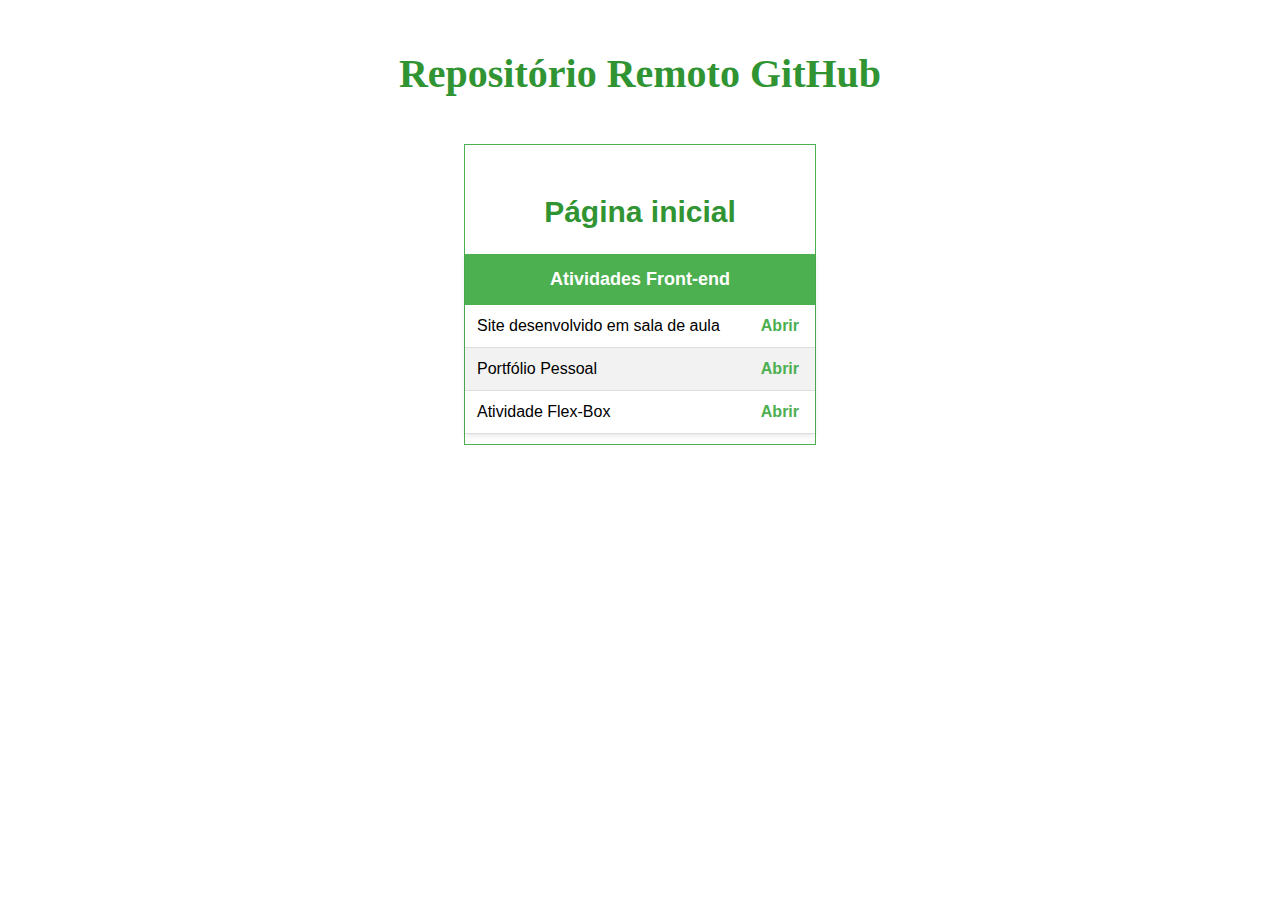
<file: index.html>
<!DOCTYPE html>
<html lang="pt-br">

<head>
    <meta charset="UTF-8">
    <meta name="viewport" content="width=device-width, initial-scale=1.0">
    <title>Meu repositório</title>
    <link rel="stylesheet" href="pagInicial.css">
</head>

<body>
    <header>
        <h1>Repositório Remoto GitHub</h1>
    </header>
    <main>
        <div>
            <h2>Página inicial</h2>
            <table>
                <thead>
                    <tr>
                        <th colspan="2">Atividades Front-end</th>
                    </tr>
                </thead>
                <tbody>
                    <tr>
                        <td>Site desenvolvido em sala de aula</td>
                        <td><a href="projeto_2/index.html">Abrir</a></td>
                    </tr>
                    <tr>
                        <td>Portfólio Pessoal</td>
                        <td><a href="portfolio/index.html">Abrir</a></td>
                    </tr>
                    <td>Atividade Flex-Box</td>
                    <td><a href="atividade-flex-box/index.html">Abrir</a></td>
                </tbody>
            </table>
        </div>
</file>
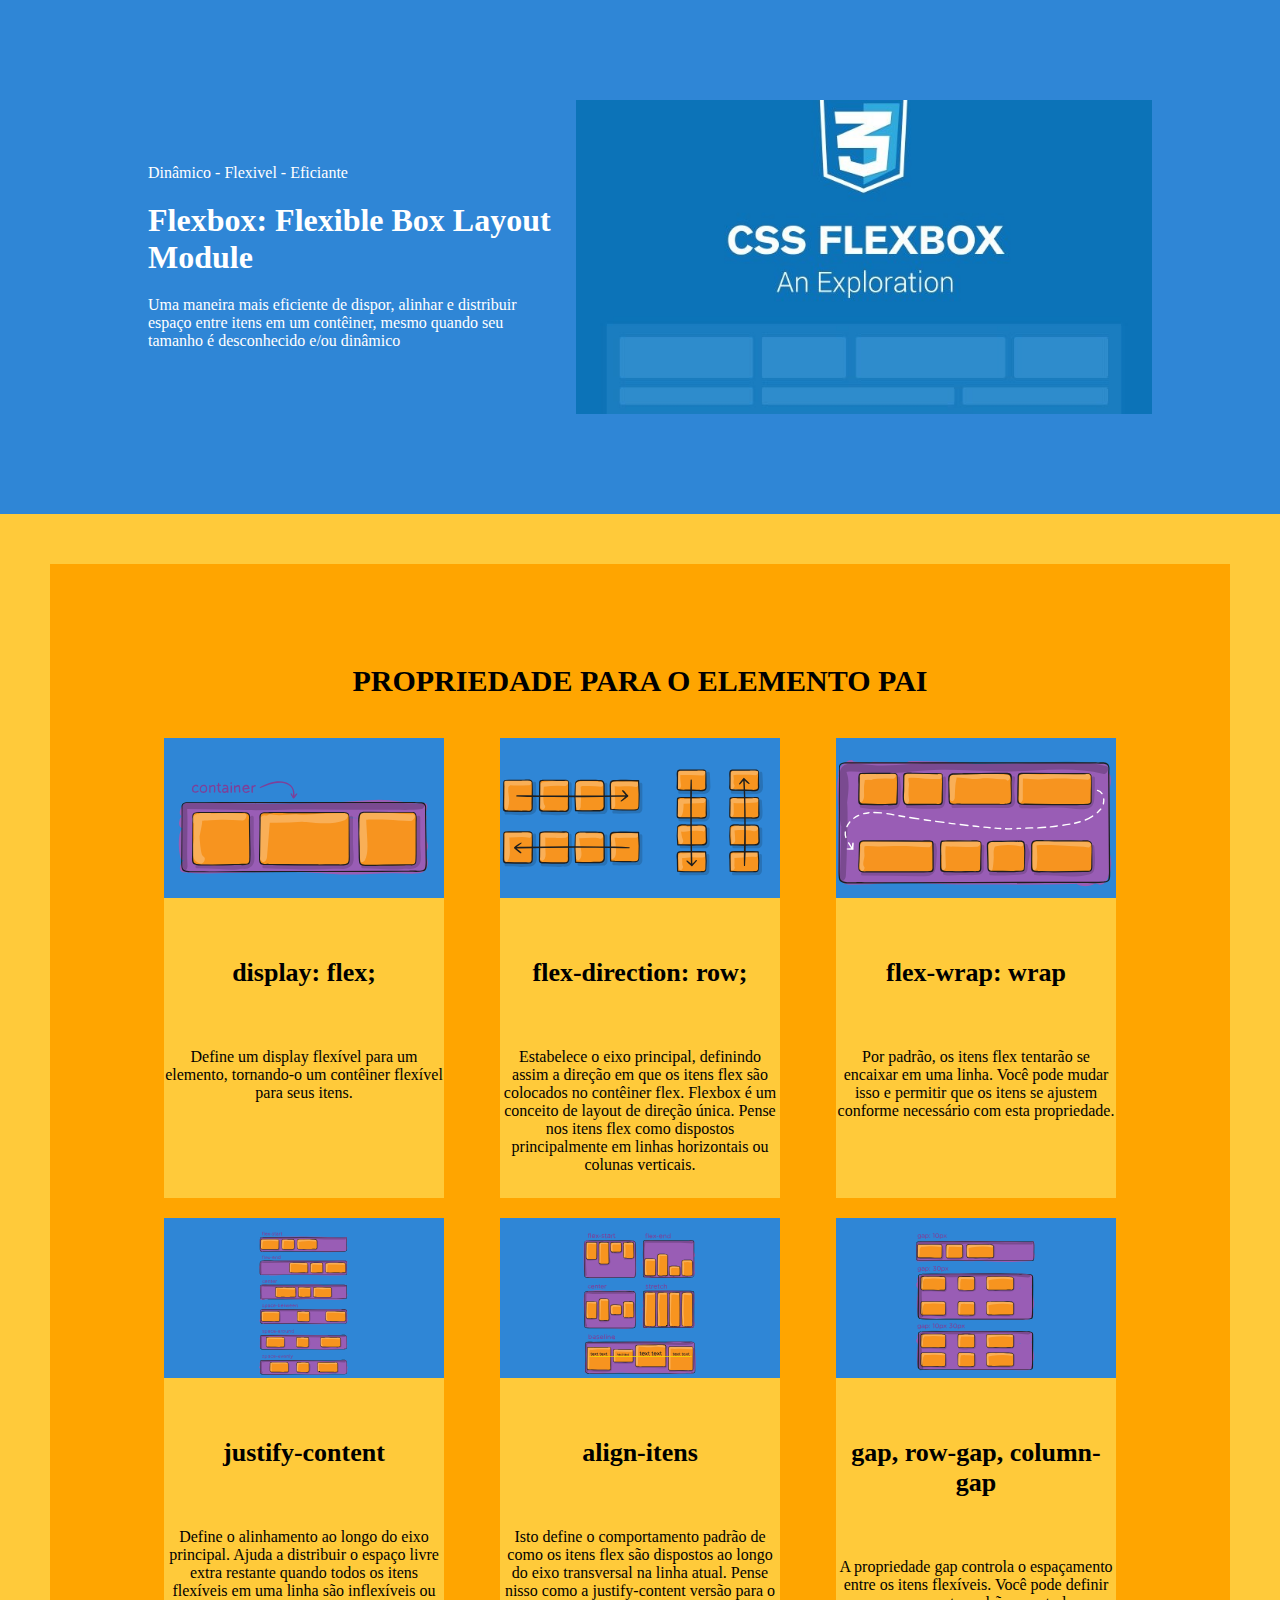
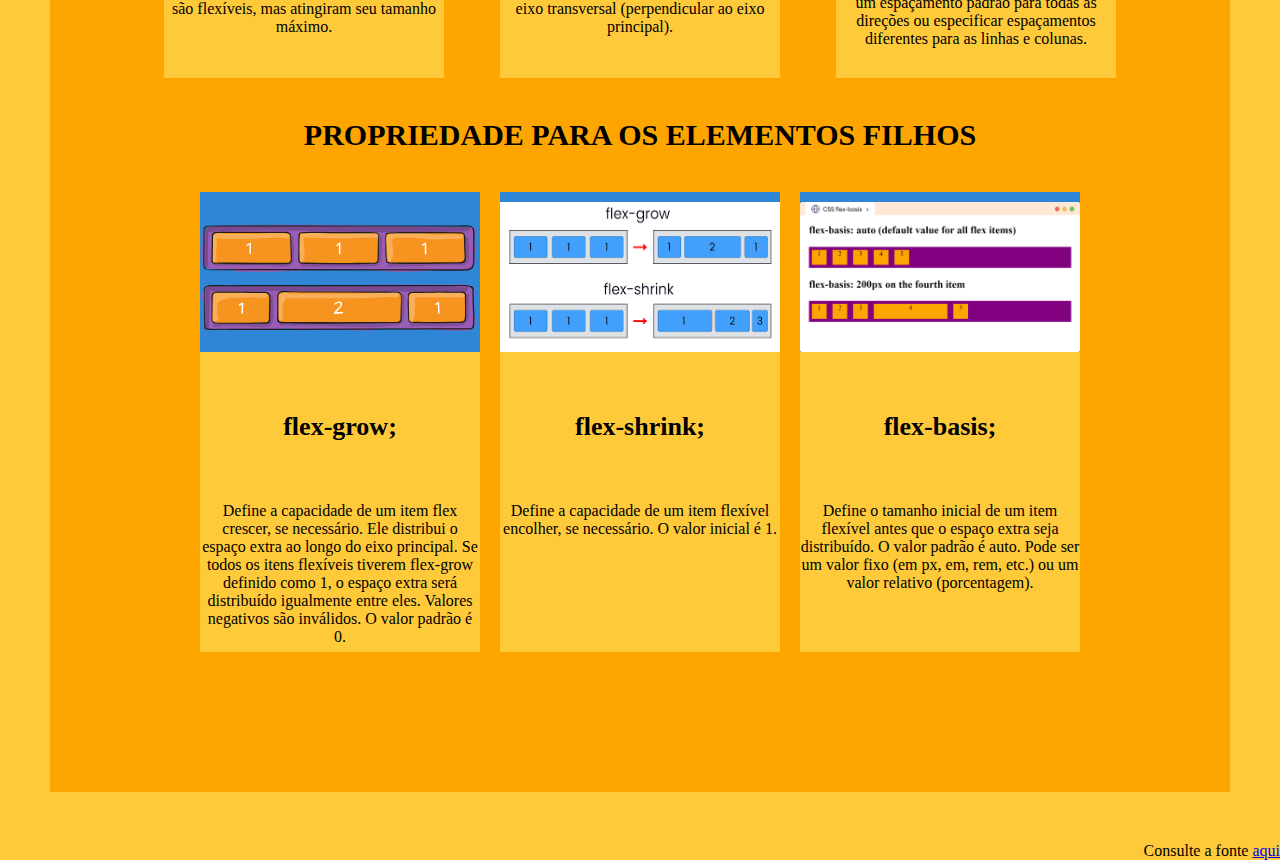
<file: atividade-flex-box/index.html>
<!DOCTYPE html>
<html lang="pt-br">

<head>
    <meta charset="UTF-8">
    <meta name="viewport" content="width=device-width, initial-scale=1.0">
    <meta name="robots" content="noindex, nofollow">
    <title>Flexbox</title>
    <link rel="stylesheet" href="css/style.css">
</head>

<body>
    <div class="secao-banner">
        <div class="container-banner">
            <div class="container-texto">
                <p>Dinâmico - Flexivel - Eficiante</p>
                <h1>Flexbox: Flexible Box Layout Module</h1>
                
                <p>
                    Uma maneira mais eficiente de dispor, alinhar e distribuir espaço entre itens em um contêiner, mesmo quando seu tamanho é desconhecido e/ou dinâmico
                </p>
            </div>
            <div class="container-banner-imagem">
                <img src="img/imagem-banner.jpeg" />
            </div>
        </div>
    </div>

    <div class="secao-cards">
        <div class="container-subtitulo">
            <h2>Propriedade para o elemento pai</h2>
        </div>
        <div class="container-cards-pais">
            <div class="card">
                <div class="container-card-imagem"><img src="img/01-container.svg"></div>
                <div class="card-info">
                    <h3>display: flex;</h3>
                    <p>
                        Define um display flexível para um elemento, tornando-o um contêiner flexível para seus itens.
                    </p>
                </div>
            </div>
            <div class="card">
                <div class="container-card-imagem"><img src="img/02-container.svg"></div>
                <div class="card-info">
                    <h3>flex-direction: row;</h3>
                    <p>
                        Estabelece o eixo principal, definindo assim a direção em que os itens flex são colocados no contêiner flex. Flexbox é um conceito de layout de direção única. Pense nos itens flex como dispostos principalmente em linhas horizontais ou colunas verticais.
                    </p>
                </div>
            </div>
            <div class="card">
                <div class="container-card-imagem"><img src="img/04-container.svg"></div>
                <div class="card-info">
                    <h3>flex-wrap: wrap</h3>
                    <p>
                        Por padrão, os itens flex tentarão se encaixar em uma linha. Você pode mudar isso e permitir que os itens se ajustem conforme necessário com esta propriedade.
                    </p>
                </div>
            </div>
            <div class="card">
                <div class="container-card-imagem"><img src="img/05-container.svg"></div>
                <div class="card-info">
                    <h3>justify-content</h3>
                    <p>
                        Define o alinhamento ao longo do eixo principal. Ajuda a distribuir o espaço livre extra restante quando todos os itens flexíveis em uma linha são inflexíveis ou são flexíveis, mas atingiram seu tamanho máximo.
                    </p>
                </div>
            </div>
            <div class="card">
                <div class="container-card-imagem"><img src="img/06-container.svg"></div>
                <div class="card-info">
                    <h3>align-itens</h3>
                    <p>
                        Isto define o comportamento padrão de como os itens flex são dispostos ao longo do eixo transversal na linha atual. Pense nisso como a justify-content versão para o eixo transversal (perpendicular ao eixo principal).
                    </p>
                </div>
            </div>
            <div class="card">
                <div class="container-card-imagem"><img src="img/07-container.svg"></div>
                <div class="card-info">
                    <h3>gap, row-gap, column-gap</h3>
                    <p>
                        A propriedade gap controla o espaçamento entre os itens flexíveis. Você pode definir um espaçamento padrão para todas as direções ou especificar espaçamentos diferentes para as linhas e colunas.
                    </p>
                </div>
            </div>
        </div>
        <div class="container-subtitulo">
            <h2>Propriedade para os elementos filhos</h2>
        </div>
        <div class="container-cards-filhos">
            <div class="card">
                <div class="container-card-imagem"><img src="img/08-container.svg"></div>
                <div class="card-info">
                    <h3>flex-grow;</h3>
                    <p>
                        Define a capacidade de um item flex crescer, se necessário. Ele distribui o espaço extra ao longo do eixo principal. Se todos os itens flexíveis tiverem flex-grow definido como 1, o espaço extra será distribuído igualmente entre eles. Valores negativos são inválidos. O valor padrão é 0.
                    </p>
                </div>
            </div>
            <div class="card">
                <div class="container-card-imagem"><img src="img/09-container.png"></div>
                <div class="card-info">
                    <h3>flex-shrink;</h3>
                    <p>
                        Define a capacidade de um item flexível encolher, se necessário. O valor inicial é 1.
                    </p>
                </div>
            </div>

            <div class="card">
                <div class="container-card-imagem"><img src="img/10-container.png"></div>
                <div class="card-info">
                    <h3>flex-basis;</h3>
                    <p>
                        Define o tamanho inicial de um item flexível antes que o espaço extra seja distribuído. O valor padrão é auto. Pode ser um valor fixo (em px, em, rem, etc.) ou um valor relativo (porcentagem).
                    </p>
                </div>
            </div>
        </div>
    </div>
    <p id="fonte">Consulte a fonte <a href="https://css-tricks.com/snippets/css/a-guide-to-flexbox/" target="_blank">aqui</a></p>
</body>

</html>
</file>
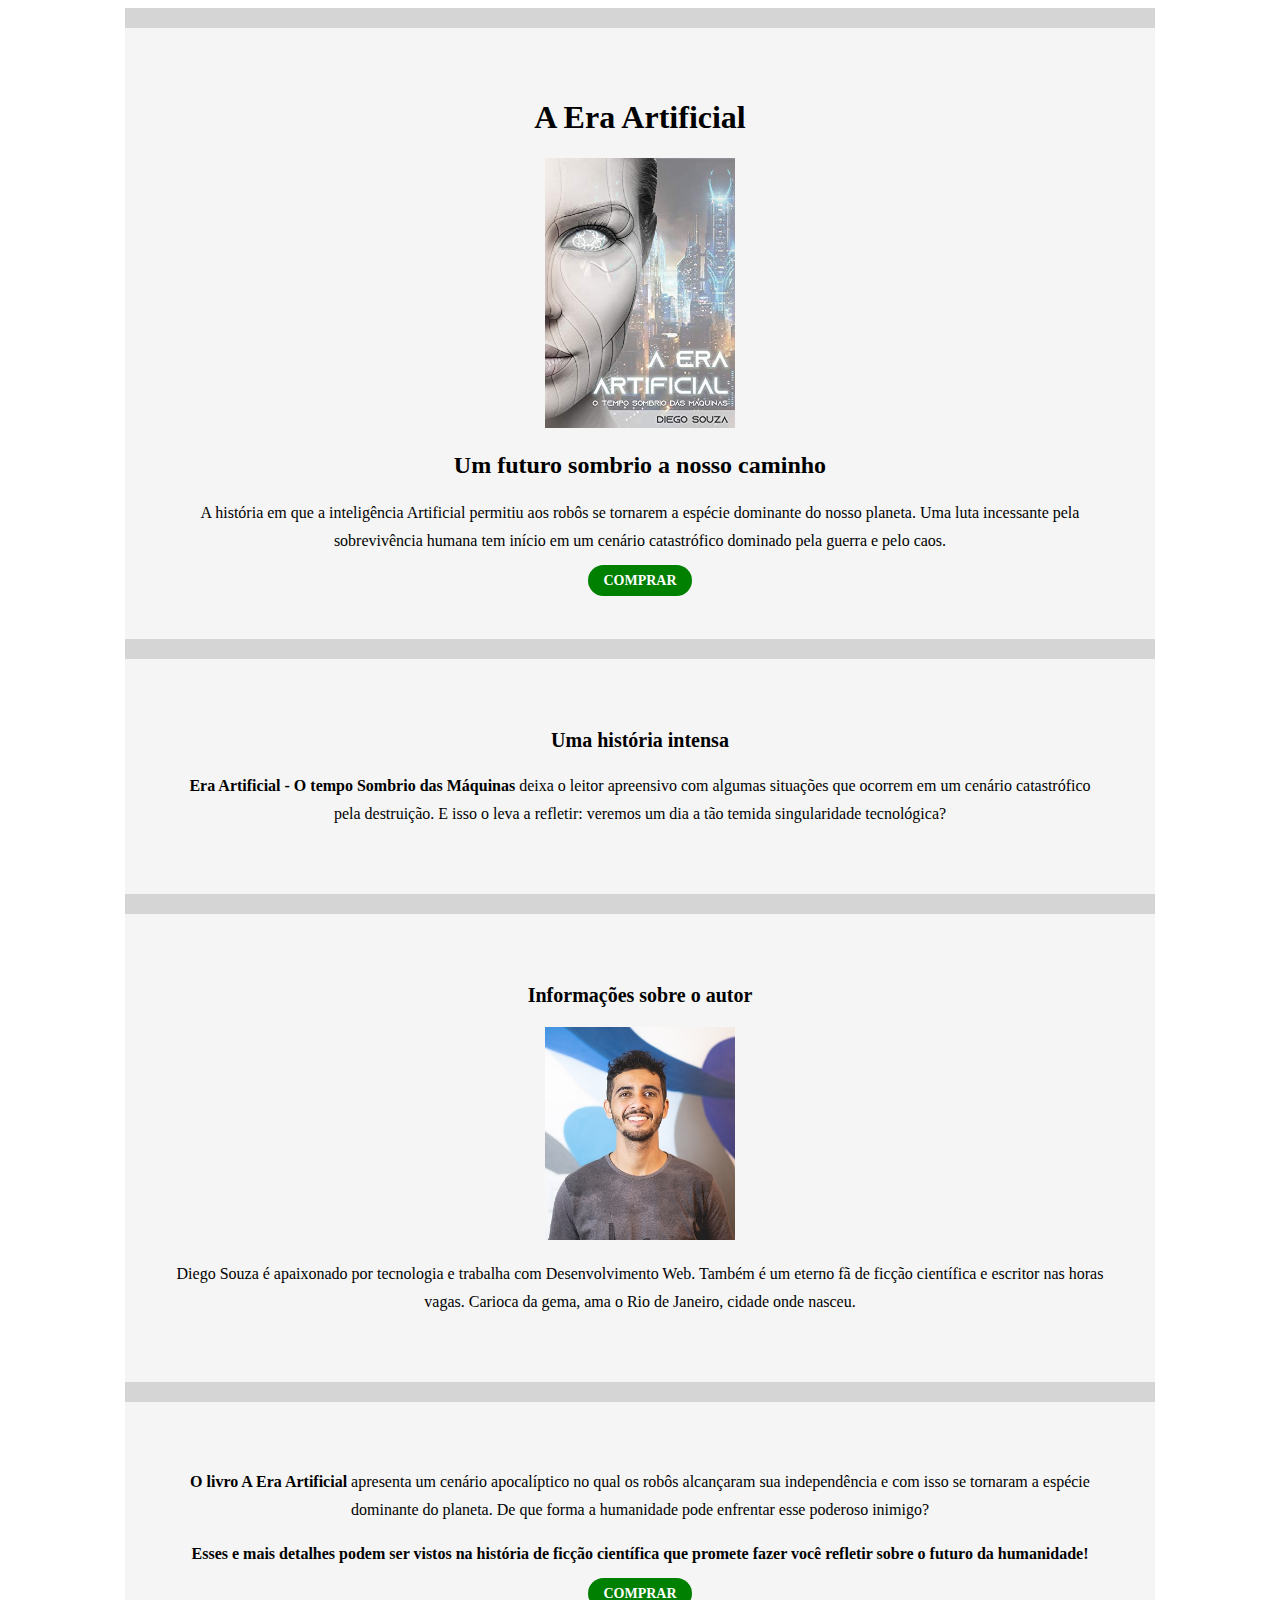
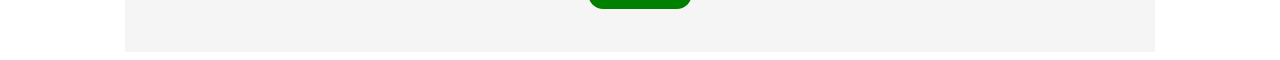
<file: atividade_1/index.html>
<!DOCTYPE html>
<html lang="pt-BR">
<head>
    <meta charset="UTF-8">
    <meta name="viewport" content="width=device-width, initial-scale=1.0">
    <title>Livro: A Era Artificial</title>
    <link rel="stylesheet" href="css/styles.css">
</head>
<body>
    <div>
        <h1>A Era Artificial</h1>
        <img src="img/capa-livro.jpg" alt="">
        <h2>Um futuro sombrio a nosso caminho</h2>
        <p>A história em que a inteligência Artificial permitiu aos robôs se tornarem a espécie dominante do nosso planeta. Uma luta incessante pela sobrevivência humana tem início em um cenário catastrófico dominado pela guerra e pelo caos.</p>
        <a href="https://amzn.to/3bXy1g9">Comprar</a>
    </div>
    <div>
        <h3>Uma história intensa</h3>
        <p><span>Era Artificial - O tempo Sombrio das Máquinas</span> deixa o leitor apreensivo com algumas situações que ocorrem em um cenário catastrófico pela destruição. E isso o leva a refletir: veremos um dia a tão temida singularidade tecnológica?
        </p>
    </div>
    <div>
        <h3>Informações sobre o autor</h3>
        <img src="img/autor.jpg" alt="">
        <p>Diego Souza é apaixonado por tecnologia e trabalha com Desenvolvimento Web. Também é um eterno fã de ficção científica e escritor nas horas vagas. Carioca da gema, ama o Rio de Janeiro, cidade onde nasceu.</p>
    </div>
    <div><p><span>O livro A Era Artificial</span> apresenta um cenário apocalíptico no qual os robôs alcançaram sua independência e com isso se tornaram a espécie dominante do planeta. De que forma a humanidade pode enfrentar esse poderoso inimigo?</p>
        <p><span>Esses e mais detalhes podem ser vistos na história de ficção científica que promete fazer você refletir sobre o futuro da humanidade!</span></p>
        <a href="https://amzn.to/3bXy1g9">Comprar</a>
    </div>
</body>
</html>
</file>
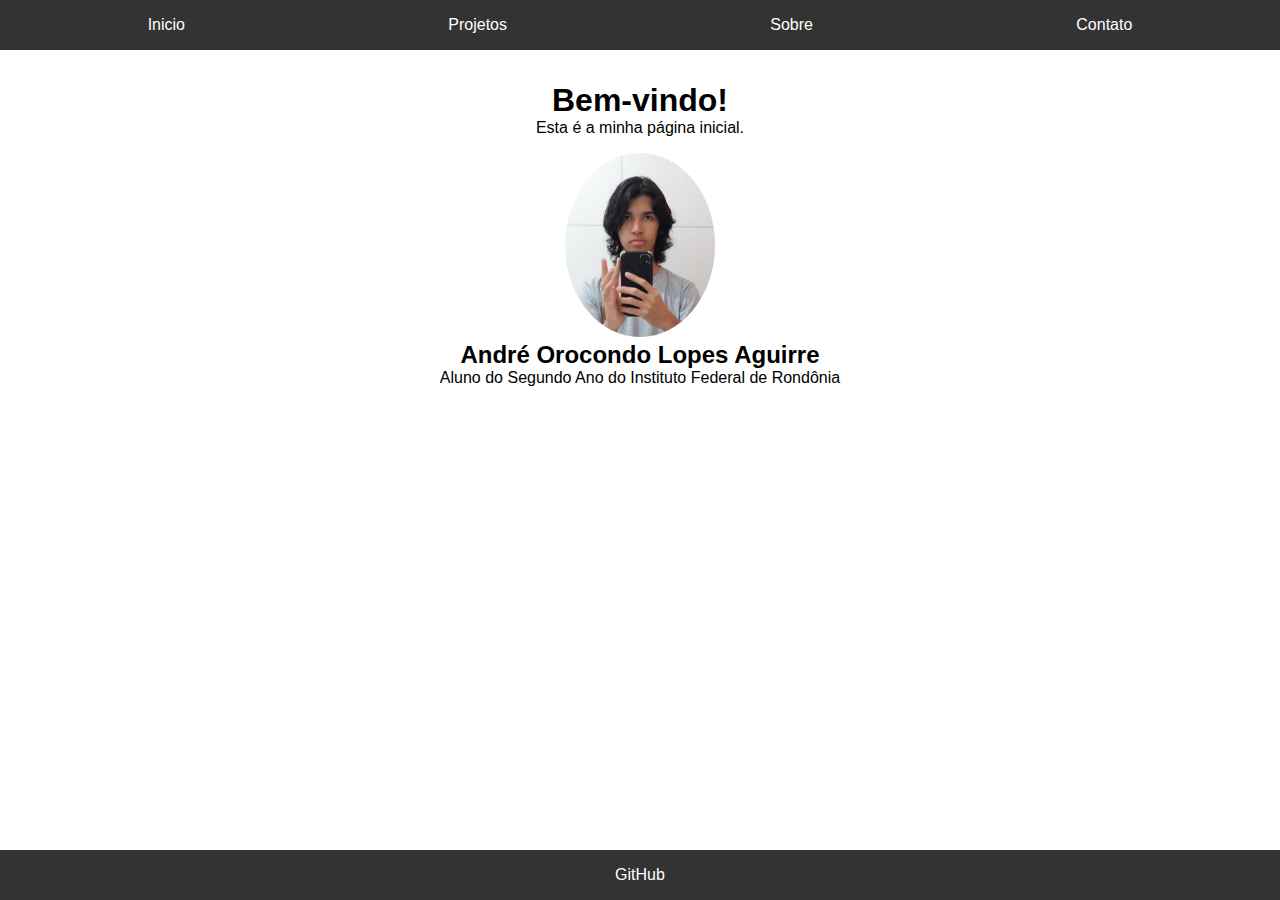
<file: portfolio/index.html>
<!DOCTYPE html>
<html lang="pt-BR">
<head>
    <meta charset="UTF-8">
    <meta name="viewport" content="width=device-width, initial-scale=1.0">
    <title>Página Inicial</title>
    <link rel="stylesheet" href="css/header.css">
    <link rel="stylesheet" href="css/index.css">
    <link rel="stylesheet" href="css/footer.css">
</head>
<body>
    <header>
        <nav>
            <ul>
                <li><a href="index.html">Inicio</a></li>
                <li><a href="projetos.html">Projetos</a></li>
                <li><a href="sobre.html">Sobre</a></li>
                <li><a href="contato.html">Contato</a></li>
            </ul>
        </nav>
    </header>
    <main>
        <section>
            <h1>Bem-vindo!</h1>
            <p>Esta é a minha página inicial.</p>
            <img src="img/minhaFoto.jpeg" alt="Imagem de Perfil">
            <h2>André Orocondo Lopes Aguirre</h2>
            <p>Aluno do Segundo Ano do Instituto Federal de Rondônia</p>
        </section>
    </main>
    <footer>
        <div class="footer-content">
            <a href="https://github.com/Andre1753J">GitHub</a>
        </div>
    </footer>
</body>
</html>
</file>
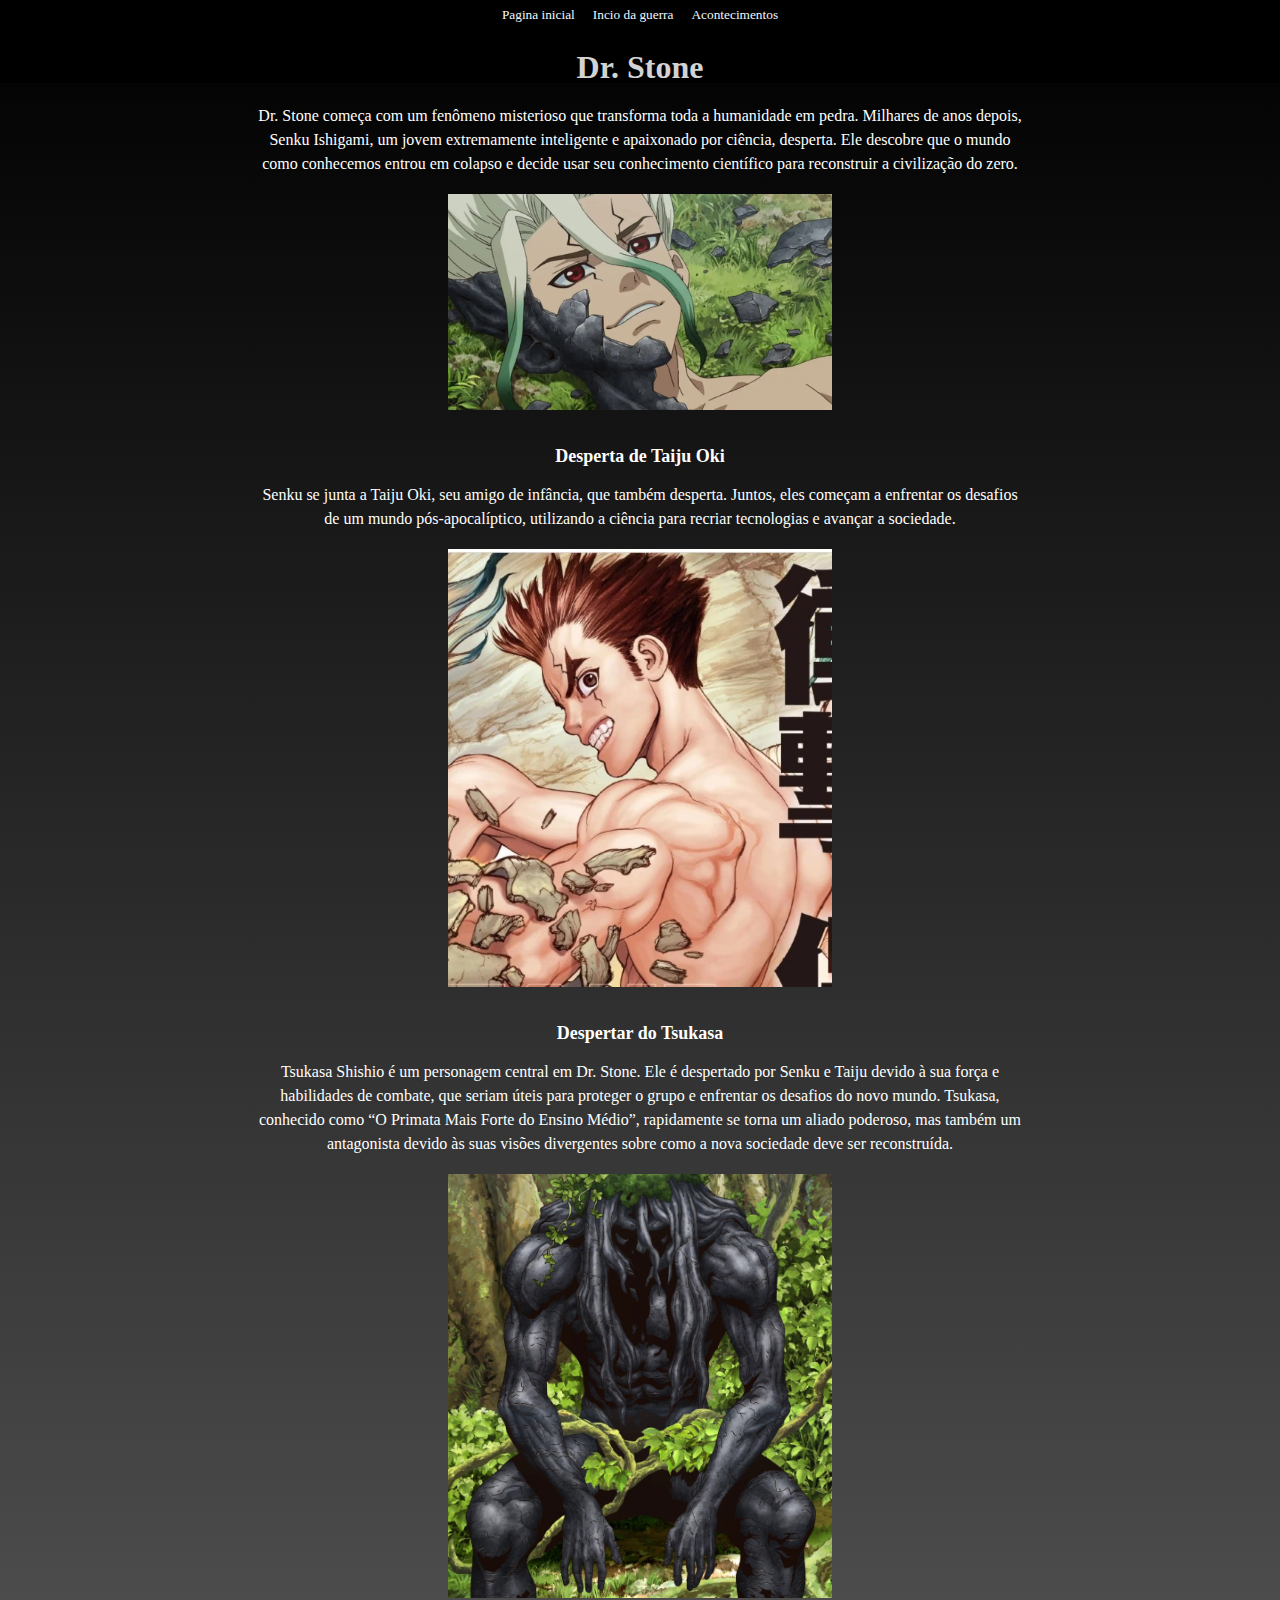
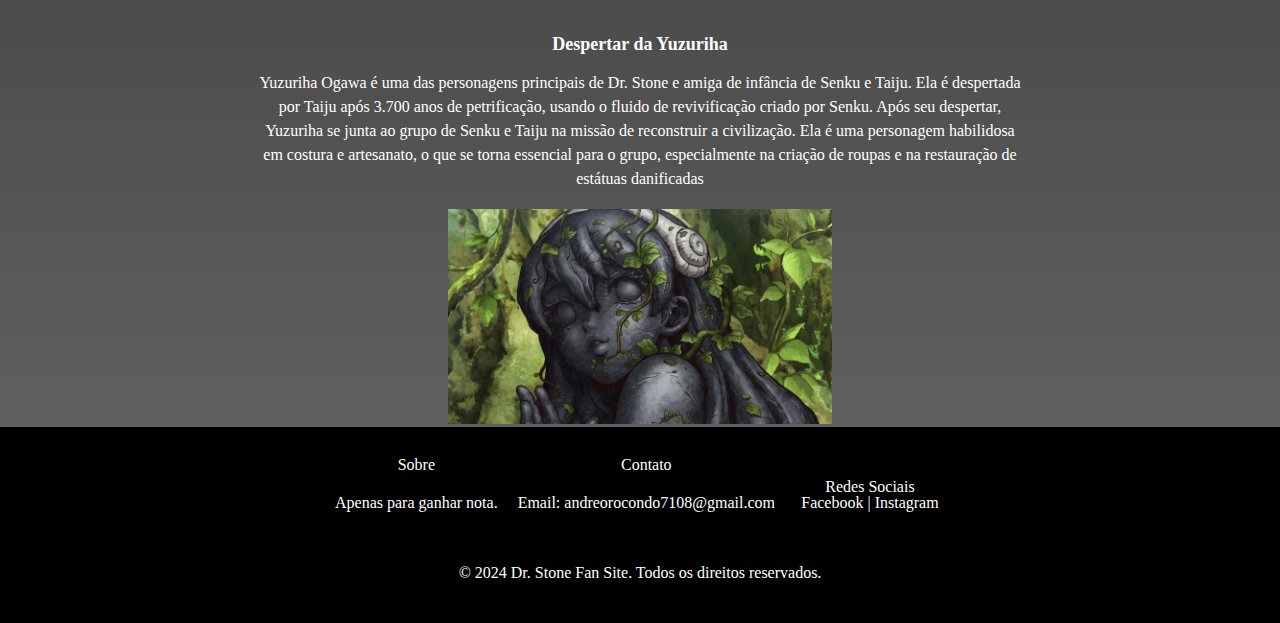
<file: projeto_2/index.html>
<!DOCTYPE html>
<html lang="pt-BR">

<head>
    <meta charset="UTF-8">
    <meta name="viewport" content="width=device-width, initial-scale=1.0">
    <meta name="description" content="Site falando brevemente sobre Dr.stone">
    <meta name="author" content="André Orocondo Lopes Aguirre">
    <title>Dr. Stone</title>
    <link rel="stylesheet" href="css/reset.css">
    <link rel="shortcut icon" href="img/senku_icon.jpg" type="image/x-icon">
    <link rel="stylesheet" href="css/header.css">
    <link rel="stylesheet" href="css/index.css">
    <link rel="stylesheet" href="css/footer.css">
</head>

<body>

    <header>
        <nav>
            <a href="index.html">
                <button class="botao">Pagina inicial</button>
            </a>
            <a href="causaGuerra.html">
                <button class="botao">Incio da guerra</button>
            </a>
            <a href="Acontecimentos.html">
                <button class="botao">Acontecimentos</button>
            </a>
        </nav>
        <h1>Dr. Stone</h1>
    </header>
    <main>
        <section>
            <div class="inicio">
                <p>Dr. Stone começa com um fenômeno misterioso que transforma toda a humanidade em pedra. Milhares de
                    anos depois, Senku Ishigami, um jovem extremamente inteligente e apaixonado por ciência, desperta.
                    Ele descobre que o mundo como conhecemos entrou em colapso e decide usar seu conhecimento científico
                    para reconstruir a civilização do zero.
                </p>
                <img src="img/senkuacordando.webp" alt="Imagem Senku acordando">
            </div>
        </section>
        <br>
        <section>
            <div class="inicio">
                <h3>Desperta de Taiju Oki</h3>
                <p>Senku se junta a Taiju Oki, seu amigo de infância, que também desperta. Juntos, eles começam a
                    enfrentar os desafios de um mundo pós-apocalíptico,
                    utilizando a ciência para recriar tecnologias e avançar a sociedade.
                </p>
                <img src="img/Taiju_acordando.webp" alt="Taiju despertado">
            </div>
        </section>
        <br>
        <section>
            <div class="inicio">
                <h3>Despertar do Tsukasa</h3>
                <p>Tsukasa Shishio é um personagem central em Dr. Stone. Ele é despertado por Senku e Taiju devido à sua
                    força e habilidades de combate, que seriam úteis para proteger o grupo e enfrentar os desafios do
                    novo mundo. Tsukasa, conhecido como “O Primata Mais Forte do Ensino Médio”, rapidamente se torna um
                    aliado poderoso, mas também um antagonista devido às suas visões divergentes sobre como a nova
                    sociedade deve ser reconstruída.
                </p>
                <img src="img/tsukasa_pedra.jpg" alt="Tsukasa petrificado">
            </div>
        </section>
        <br>
        <section>
            <div class="inicio">
                <h3>Despertar da Yuzuriha</h3>
                <p>
                    Yuzuriha Ogawa é uma das personagens principais de Dr. Stone e amiga de infância de Senku e Taiju.
                    Ela é despertada por Taiju após 3.700 anos de petrificação, usando o fluido de revivificação criado
                    por Senku.
                    Após seu despertar, Yuzuriha se junta ao grupo de Senku e Taiju na missão de reconstruir a
                    civilização.
                    Ela é uma personagem habilidosa em costura e artesanato, o que se torna essencial para o grupo,
                    especialmente na criação de roupas e na restauração de estátuas danificadas
                </p>
                <img src="img/Yuzuriha_petrificada.jpg" alt="Yuzuriha petrificada">
            </div>
        </section>
    </main>
    <footer>
        <div class="footer-content">
          <div>
            <h4>Sobre</h4>
            <p>Apenas para ganhar nota.</p>
          </div>
          <div>
            <h4>Contato</h4>
            <p>Email: andreorocondo7108@gmail.com</p>
          </div>
          <div>
            <h4>Redes Sociais</h4>
            <a href="#">Facebook</a> | <a href="#">Instagram</a>
          </div>
        </div>
        <p>&copy; 2024 Dr. Stone Fan Site. Todos os direitos reservados.</p>
      </footer>
</body>

</html>
</file>
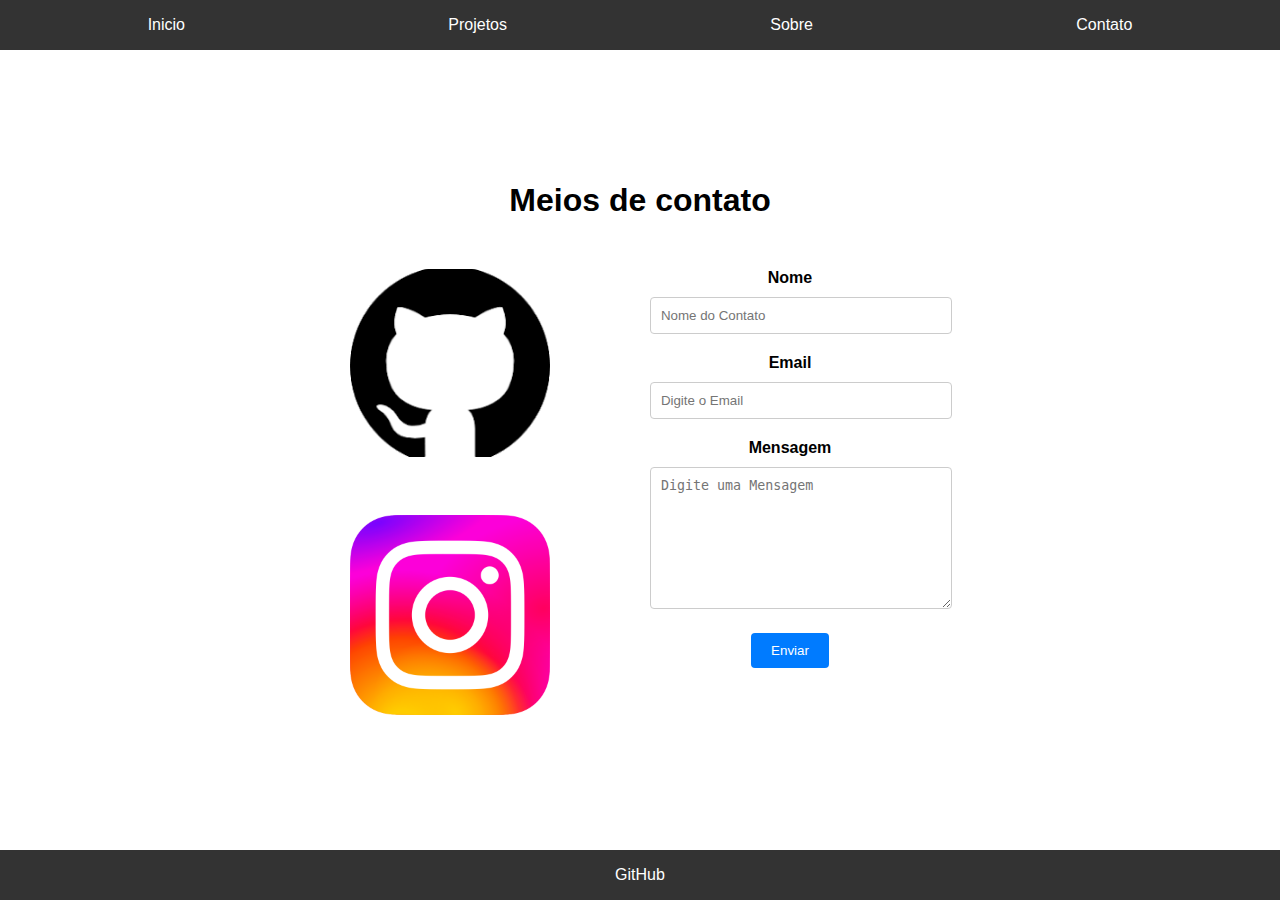
<file: portfolio/contato.html>
<!DOCTYPE html>
<html lang="pt-BR">
<head>
    <meta charset="UTF-8">
    <meta name="viewport" content="width=device-width, initial-scale=1.0">
    <title>Sobre</title>
    <link rel="stylesheet" href="css/header.css">
    <link rel="stylesheet" href="css/footer.css">
    <link rel="stylesheet" href="css/contato.css">
</head>
<body>
    <header>
        <nav>
            <ul>
                <li><a href="index.html">Inicio</a></li>
                <li><a href="projetos.html">Projetos</a></li>
                <li><a href="sobre.html">Sobre</a></li>
                <li><a href="contato.html">Contato</a></li>
            </ul>
        </nav>
    </header>
    <main>
        <section>
            <div class="pai">
                <h1>Meios de contato</h1>
                <div class="sec-pai">
                    <div class="contatos" id="imagensLink">
                        <a href="https://github.com/Andre1753J">
                            <img src="img/github.png" alt="">
                        </a>
                        <a href="https://www.instagram.com/andreorocondoo?igsh=YzJwcnB3N3liNWZj">
                            <img src="img/Instagram_logo_2022.svg.png" alt="">
                        </a>
                    </div>
                    <div class="contatos">
                        <form method="post">
                                <label for="name">Nome</label>
                                <input type="text" id="name" name="name" placeholder="Nome do Contato" required>
        
                                <label for="email">Email</label>
                                <input type="email" id="email" name="email" placeholder="Digite o Email" required>
        
                                <label for="Mensagem">Mensagem</label>
                                <textarea name="Mensagem" id="mensagem" placeholder="Digite uma Mensagem"></textarea>
        
                                <button type="button" id="butão">Enviar</button>
                        </form>
                    </div>
                </div>
            </div>
        </section>
    </main>
    <footer>
        <div class="footer-content">
            <a href="https://github.com/Andre1753J">GitHub</a>
        </div>
    </footer>
</file>
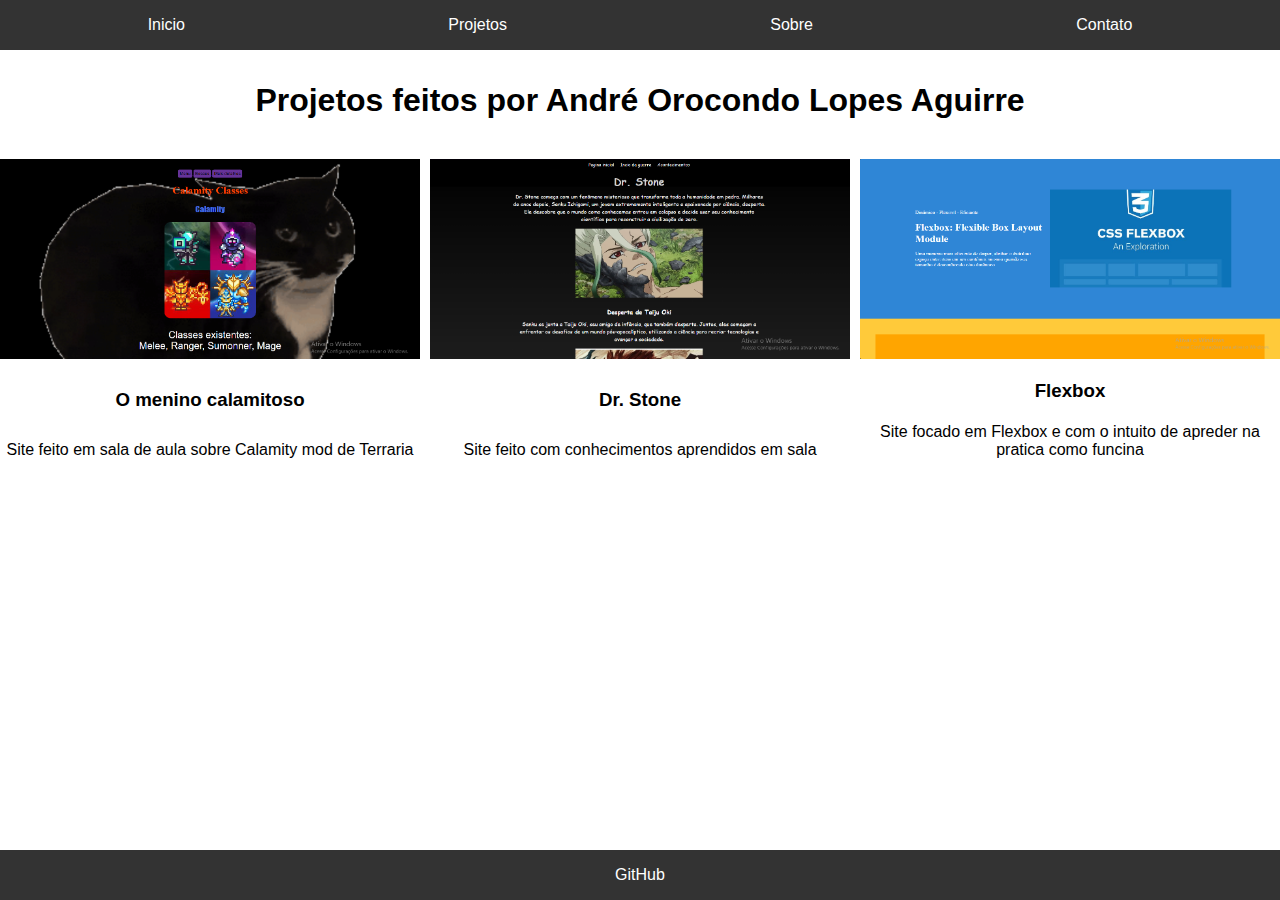
<file: portfolio/projetos.html>
<!DOCTYPE html>
<html lang="pt-BR">
<head>
    <meta charset="UTF-8">
    <meta name="viewport" content="width=device-width, initial-scale=1.0">
    <title>Projetos</title>
    <link rel="stylesheet" href="css/header.css">
    <link rel="stylesheet" href="css/footer.css">
    <link rel="stylesheet" href="css/projetos.css">
</head>
<body>
    <header>
        <nav>
            <ul>
                <li><a href="index.html">Inicio</a></li>
                <li><a href="projetos.html">Projetos</a></li>
                <li><a href="sobre.html">Sobre</a></li>
                <li><a href="contato.html">Contato</a></li>
            </ul>
        </nav>
    </header>
    <main>
        <section>
            <H1>Projetos feitos por André Orocondo Lopes Aguirre</H1>
        </section>
        <section>
            <div class="projetos">
                <div class="projeto">
                    <img src="img/Terraria.png" alt="Site sobre Terraria">
                    <h3>O menino calamitoso</h3>
                    <p>Site feito em sala de aula sobre Calamity mod de Terraria
                    </p>
                </div>
                <div class="projeto">
                    <img src="img/Captura de tela 2024-09-05 200217.png" alt="Site sobre Dr. Stone">
                    <h3>Dr. Stone</h3>
                    <p>Site feito com conhecimentos aprendidos em sala</p>
                </div>
                <div class="projeto">
                    <img src="img/Flexbox.png" alt="Site sobre flex box">
                    <h3>Flexbox</h3>
                    <p>Site focado em Flexbox e com o intuito de apreder
                        na pratica como funcina</p>
                </div>
            </div>
        </section>
    </main>
    <footer>
        <div class="footer-content">
            <a href="https://github.com/Andre1753J">GitHub</a>
        </div>
    </footer>
</body>
</html>
</file>
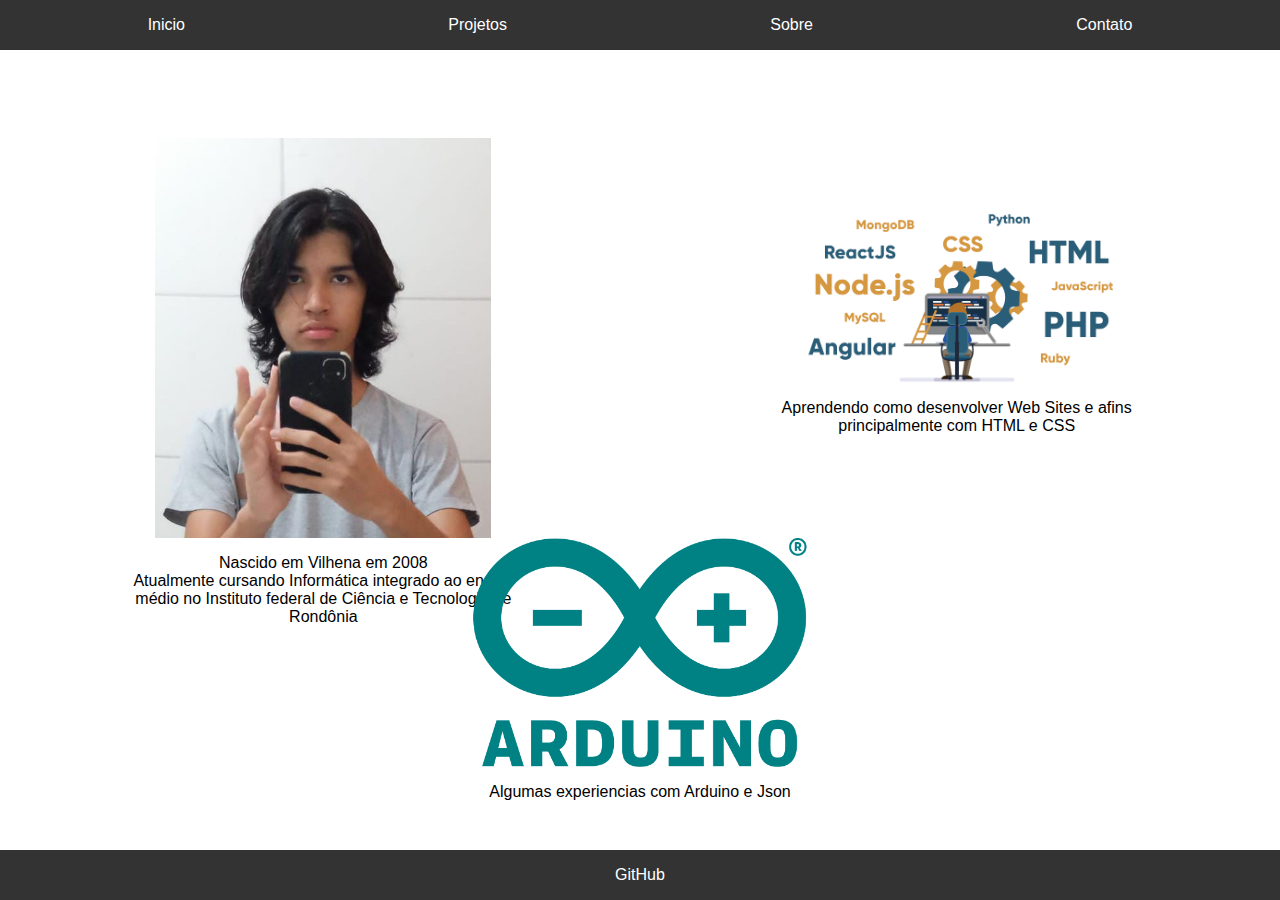
<file: portfolio/sobre.html>
<!DOCTYPE html>
<html lang="pt-BR">
<head>
    <meta charset="UTF-8">
    <meta name="viewport" content="width=device-width, initial-scale=1.0">
    <title>Sobre</title>
    <link rel="stylesheet" href="css/header.css">
    <link rel="stylesheet" href="css/footer.css">
    <link rel="stylesheet" href="css/sobre.css">
</head>
<body>
    <header>
        <nav>
            <ul>
                <li><a href="index.html">Inicio</a></li>
                <li><a href="projetos.html">Projetos</a></li>
                <li><a href="sobre.html">Sobre</a></li>
                <li><a href="contato.html">Contato</a></li>
            </ul>
        </nav>
    </header>
    <main>
        <section class="infors">
            <div class="sobre">
                <img src="img/minhaFoto.jpeg" alt="">
                <p>Nascido em Vilhena em 2008</p>
                <p>Atualmente cursando Informática integrado ao ensino médio
                    no Instituto federal de Ciência e Tecnologia de Rondônia</p>
            </div>
            <div class="sobre">
                <img id="fullstack" src="img/Full-Stack-Web-Developer.png" alt="">
                <p>Aprendendo como desenvolver Web Sites e afins
                    principalmente com HTML e CSS
                </p>
            </div>
            <div class="sobre">
                <img src="img/arduino.png" alt="">
                <p>Algumas experiencias com Arduino e Json</p>
            </div>
        </section>
    </main>
    <footer>
        <div class="footer-content">
            <a href="https://github.com/Andre1753J">GitHub</a>
        </div>
    </footer>
</file>
<file: pagInicial.css>
body {
    margin: 0;
    padding: 0;
}

main {
    display: flex;
    flex-wrap: wrap;
    justify-content: center;
    align-items: flex-start;
}

h1 {
    font-size: 40px;
}
h1, h2 {
    margin-top: 50px;
    text-align: center;
    color: #309433;
}
h2 {
    font-size: 30px;
}

table {
    width: 350px;
    border-collapse: collapse;
    margin: 10px auto;
    font-size: 16px;
    font-family: Arial, sans-serif;
    box-shadow: 0 2px 5px rgba(0, 0, 0, 0.1);
}

thead {
    background-color: #4CAF50;
    color: white;
}

thead th {
    padding: 15px;
    text-align: left;
    font-weight: bold;
    font-size: 18px;
    text-align: center;
}

tbody tr:nth-child(even) {
    background-color: #f2f2f2;
}

tbody tr:hover {
    background-color: #ddd;
}

tbody td {
    padding: 12px;
    border-bottom: 1px solid #ddd;
    text-align: left;
}

tbody a {
    color: #4CAF50;
    text-decoration: none;
    font-weight: bold;
}

tbody a:hover {
    text-decoration: underline;
}

div {
    font-family: Arial, sans-serif;
    margin: 20px;
    border: 1px solid #4CAF50;
    max-width: 450px;
    margin: 20px auto;
}

.diretorios {
    width: 300px;
    border: 1px solid #4CAF50;
}

ul {
    list-style-type: none;
    margin-left: 20px;
    padding-left: 20px;
    border-left: 2px solid #4CAF50;
}

li {
    margin: 5px 0;
    font-size: 16px;
    position: relative;
    padding-left: 20px;
}

li::before {
    content: '';
    position: absolute;
    left: 0;
    top: 50%;
    transform: translateY(-50%);
    width: 12px;
    height: 12px;
    border-radius: 50%;
}

.pasta::before {
    background-color: #4CAF50;
}

.arquivo::before {
    background-color: #f2f2f2;
    border: 2px solid #4CAF50;
}

.pasta {
    font-weight: bold;
    color: #4CAF50;
}

.arquivo {
    color: #333;
}

.h2-small {
    margin-top: 0;
    font-size: 20px;
}
.h2-quebra-linha {
    display: block;
}
</file>
<file: atividade-flex-box/css/style.css>
:root {
    --cor-principal: #2f86d6;
    --cor-secundaria-contraste: #ffca3a;
    --cor-secundaria: #ffa500;
}

* {
    margin: 0;
    padding: 0;
}

.secao-banner {
    background-color: var(--cor-principal);
    padding: 100px 0px;
}

body {
    background-color: var(--cor-secundaria-contraste);
}

.container-banner {
    width: 100%;
    max-width: 1024px;
    margin: 0 auto;
    display: flex;
    flex-wrap: wrap;
}

.container-texto {
    color: #fff;
    padding: 10px 20px;
    flex: 1 1 300px;
    display: flex;
    flex-direction: column;
    justify-content: center;
    gap: 20px;
}

.container-banner-imagem {
    flex-grow: 1;
    flex-shrink: 1;
    flex-basis: 468px;
}

.container-banner-imagem img {
    width: 100%;
    height: 100%;
}

.secao-cards {
    background-color: var(--cor-secundaria);
    padding: 100px 0px;
    margin: 50px;
    display: flex;
    flex-direction: column;
    align-items: center;
}

.container-cards-pais,
.container-cards-filhos {
    max-width: 1024px;
    padding: 40px 0px;
    display: flex;
    justify-content: space-evenly;
    flex-wrap: wrap;
    gap: 20px;
}

.card {
    width: 280px;
    height: 450px;
    background-color: var(--cor-principal);
    display: flex;
    flex-direction: column;
    justify-content: space-between;
    align-items: center;
    padding: 10px 0 0 0;
    text-align: center;
}

.card-info {
    background-color: var(--cor-secundaria-contraste);
    flex-grow: 1;
}

.container-card-imagem {
    height: 150px;
}

.container-card-imagem img {
    width: 100%;
    height: 100%;
}

h2 {
    font-size: 30px;
    text-transform: uppercase;
    text-align: center;
}

h3 {
    font-size: 26px;
    margin: 60px 0;
}

#fonte {
    text-align: right;
}
</file>
<file: atividade_1/css/styles.css>
body {
    text-align: center;
}

img {
    width: 190px;
}

h2 {
    font-size: 24px;
    font-family: 'Tahoma';
}

h3 {
    font-size: 20px;
    font-family: 'Tahoma';
}

div {
    background-color: #f5f5f5;
    padding: 50px;
    width: 930px;
    margin:0 auto;
    border-top: 20px solid #d5d5d5;
    text-align: center;
}

p {
    text-align: center;
    line-height: 28px;
    font-family: 'Tahoma';
}

a {
    text-transform: uppercase;
    background-color: green;
    font-size: 14px;
    font-weight: bold;
    text-decoration: none;
    color: #fff;
    padding: 8px 15px;
    border-radius: 20px;
}

span{
    font-weight: bold;
}
</file>
<file: portfolio/css/header.css>
:root {
    --cor1: #333;
    --cor2: black;
    --cor3: white;
    --cor4: lightgray;
    --cor5: aliceblue;
}

header {
    background-color: var(--cor1);
    color: var(--cor3);
    padding: 1rem;
}

nav ul {
    display: flex;
    list-style: none;
    justify-content: space-around;
}

nav a {
    color: var(--cor3);
    text-decoration: none;
}
</file>
<file: portfolio/css/index.css>
* {
    padding: 0;
    margin: 0;
    border: 0;
}

body {
    font-family: Arial, sans-serif;
    margin: 0;
    padding: 0;
    box-sizing: border-box;
}

main {
    padding: 2rem;
}

section {
    text-align: center;
}

section img {
    width: 150px;
    border-radius: 50%;
    margin-top: 1rem;
}
</file>
<file: portfolio/css/footer.css>
* {
    padding: 0;
    margin: 0;
    border: 0;
}

footer {
    background-color: #333;
    color: white;
    padding: 1rem 0;
    position: fixed;
    width: 100vw;
    bottom: 0;
}

footer a {
    color: white;
    text-decoration: none;
    margin: 0 1rem;
}

footer .footer-content {
    display: flex;
    flex-wrap: wrap;
    justify-content: center;
    align-items: center;
}
</file>
<file: projeto_2/css/header.css>
:root {
    --cor1: dimgray;
    --cor2: black;
    --cor3: white;
    --cor4: lightgray;
    --cor5: aliceblue;
}

header {
    background-color: var(--cor2);
    width: 100%;
    background-image: linear-gradient(to , var(--cor2), var(--cor1))
}

a {
    color: var(--cor5);
    text-decoration: none;
}

.botao {
    color: var(--cor5);
    font-family: cursive;
    padding: 5px;
    text-decoration: none;
    border: 2px solid var(--cor2);
    background-color: var(--cor2);
    transition: background-color 0.5s ease, color 0.5s ease, transform 0.5s ease;
    align-items: center;
}

.botao:hover {
    background-color: var(--cor1);
    border-radius: 15%;
    font-family: cursive;
    color: var(--cor5);
}
</file>
<file: projeto_2/css/index.css>
:root {
    --cor1: dimgray;
    --cor2: black;
    --cor3: white;
    --cor4: lightgray;
}

body {
    background-color: var(--cor1);
    background: linear-gradient(0deg, var(--cor1), var(--cor2));
    text-align: center;
    font-family: cursive;
    margin: auto;
    padding: 0%;
    background-repeat: no-repeat;
}

p, h2{
    color: var(--cor3);
    margin: 18px auto;
    line-height: 1.5em
}

h3 {
    color: var(--cor3);
    font-size: 18px;
    margin: 18px;
    font-weight: bold;
}

h1 {
    color: var(--cor4);
    font-size: 32px;
    margin: 21px auto;
    font-weight: bold;
}

.inicio {
    width: 60%;
    height: 50%;
    margin-left: auto;
    margin-right: auto;
    align-items: center;
}

img {
    max-width: 300px;
    min-width: 50%;
}
</file>
<file: projeto_2/css/footer.css>
footer {
    background-color: var(--cor2);
    color: var(--cor3);
    text-align: center;
    padding: 20px 0;
    font-family: cursive;
    position: relative;
    bottom: 0;
    width: 100%;
  }

  footer .footer-content {
    display: flex;
    flex-wrap: wrap;
    justify-content: center;
    align-items: center;
  }

  footer .footer-content div {
    margin: 10px;
    min-width: 150px;
  }

  footer a {
    color: var(--cor3);
    text-decoration: none;
  }

  footer a:hover {
    text-decoration: underline;
  }

  @media (max-width: 600px) {
    footer .footer-content {
      flex-direction: column;
    }
  }
</file>
<file: portfolio/css/contato.css>
body {
    font-family: Arial, sans-serif;
    margin: 0;
    padding: 0;
    box-sizing: border-box;
}

main {
    padding: 2rem 0;
}

section {
    text-align: center;
}

.contatos {
    min-width: 100px;
    max-width: 500px;
    height: 450px;
    display: flex;
    flex-direction: column;
    justify-content: space-between;
    align-items: center;
    padding: 10px 0 0 0;
    text-align: center;
}

form {
    margin: 0 auto;
    max-width: 100%;
    font-family: Arial, sans-serif;
}

label {
    display: block;
    margin-bottom: 10px;
    font-weight: bold;
}

input[type="text"],
input[type="email"],
textarea {
    width: 100%;
    padding: 10px;
    margin-bottom: 20px;
    border: 1px solid #ccc;
    border-radius: 4px;
}

button {
    background-color: #007bff;
    color: #fff;
    border: none;
    padding: 10px 20px;
    border-radius: 4px;
    cursor: pointer;
}

button:hover {
    background-color: #0056b3;
}

textarea {
    height: 120px;
    max-width: 100%;
}

.pai {
    padding: 100px 0px;
    display: flex;
    flex-direction: column;
    align-items: center;
}

#imagensLink img{
    max-width: 200px;
}

.sec-pai {
    max-width: 1256px;
    padding: 40px 0px;
    display: flex;
    justify-content: space-evenly;
    flex-wrap: wrap;
    gap: 100px;
}
</file>
<file: portfolio/css/projetos.css>
body {
    font-family: Arial, sans-serif;
    margin: 0;
    padding: 0;
    box-sizing: border-box;
}

main {
    padding: 2rem 0;
}

section {
    text-align: center;
}

.projetos {
    padding: 40px 0px;
    display: flex;
    justify-content: space-evenly;
    flex-wrap: wrap;
    gap: 10px;
}

.projeto {
    min-width: 100px;
    max-width: 420px;
    height: 300px;
    display: flex;
    flex-direction: column;
    justify-content: space-between;
    align-items: center;
    text-align: center;
}

.projeto img {
    max-width: 100%;
    max-height: 200px;
    width: 80vw;
}
</file>
<file: portfolio/css/sobre.css>
body {
    font-family: Arial, sans-serif;
    margin: 0;
    padding: 0;
    box-sizing: border-box;
}

main {
    padding: 2rem 0;
}

section {
    text-align: center;
}

section img {
    width: 150px;
    margin-top: 1rem;
}

.infors {
    padding: 40px 0px;
    display: flex;
    justify-content: space-evenly;
    flex-wrap: wrap;
    gap: 100px;
}

.sobre {
    min-width: 100px;
    max-width: 420px;
    max-height: 300px;
    display: flex;
    flex-direction: column;
    justify-content: space-between;
    align-items: center;
    text-align: center;
}

.sobre img {
    max-width: 100%;
    max-height: 400px;
    margin-bottom: 16px;
    width: 80%;
}

#fullstack {
    max-width: 100%;
    margin-top: 20%;
}
</file>
